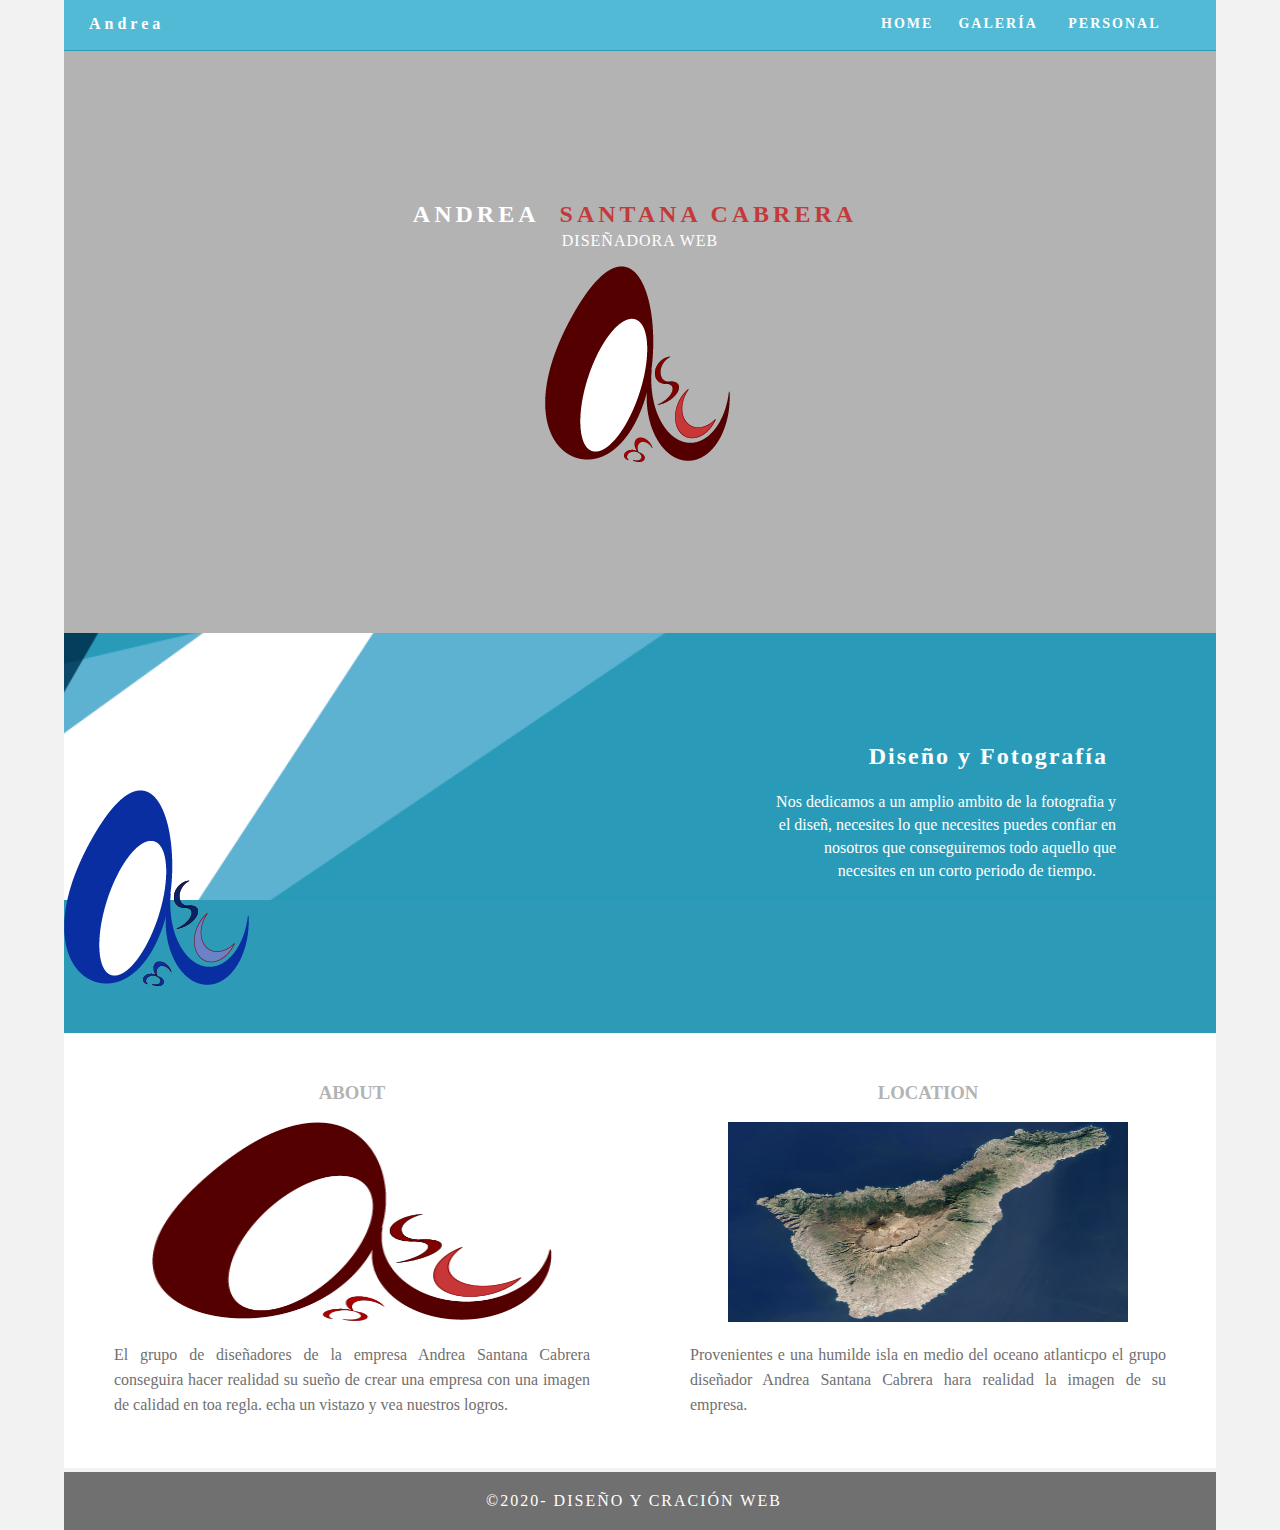
<file: index.html>
<!doctype html>
<html lang="en-US">
<head>
<meta charset="utf-8">
<meta http-equiv="X-UA-Compatible" content="IE=edge">
<meta name="viewport" content="width=device-width, initial-scale=1">
<title>Andrea Santana</title>
<link rel="Logo icon" href="images/1x/Recurso 4.png" />
<link href="css/singlePageTemplate.css" rel="stylesheet" type="text/css">
<!--The following script tag downloads a font from the Adobe Edge Web Fonts server for use within the web page. We recommend that you do not modify it.-->
<script>var __adobewebfontsappname__="dreamweaver"</script>
<script src="http://use.edgefonts.net/source-sans-pro:n2:default.js" type="text/javascript"></script>
<!-- HTML5 shim and Respond.js for IE8 support of HTML5 elements and media queries -->
<!-- WARNING: Respond.js doesn't work if you view the page via file:// -->
<!--[if lt IE 9]>
      <script src="https://oss.maxcdn.com/html5shiv/3.7.2/html5shiv.min.js"></script>
      <script src="https://oss.maxcdn.com/respond/1.4.2/respond.min.js"></script>
    <![endif]-->
</head>
<body>
<!-- Main Container -->
<div class="container"> 
  <!-- Navigation -->
  <header> <a href="">
    <h4 class="logo">Andrea</h4>
    </a>
    <nav>
      <ul>
        <li><a href="index.html">HOME</a></li>
        <li><a href="gallery.html">GALERÍA&nbsp;</a></li>
        <li><a href="personal.html">PERSONAL</a><a>&nbsp;</a></li>
      </ul>
    </nav>
  </header>
  <!-- Hero Section -->
  <section class="hero" id="hero">
    <h2 class="hero_header">ANDREA&nbsp; <span class="light">SANTANA CABRERA&nbsp;</span></h2>
    <p class="tagline">dISEÑADORA WEB</p>
    <p class="tagline"><img src="images/1x/Recurso 1.png" width="185" height="197" alt=""/>&nbsp;</p>
  </section>
  <!-- About Section -->
  
  <!-- Stats Gallery Section -->
  <!-- Parallax Section -->
  <section class="banner">
    <h2 class="parallax">Diseño y Fotografía&nbsp;</h2>
    <img src="images/1x/Recurso 1a.png" width="185" height="197" alt=""/>
    <p class="parallax_description">Nos dedicamos a un amplio ambito de la fotografia y el diseñ, necesites lo que necesites puedes confiar en nosotros que conseguiremos todo aquello que necesites en un corto periodo de tiempo.&nbsp; &nbsp; &nbsp;</p>
  </section>
  <!-- More Info Section -->
  <footer>
    <article class="footer_column">
      <h3>ABOUT</h3>
      <img src="images/2x/Recurso 1@2x.png" alt="" width="400" height="200" class="cards"/>
      <p>El grupo de diseñadores de la empresa Andrea Santana Cabrera conseguira hacer realidad su sueño de crear una empresa con una imagen de calidad en toa regla. echa un vistazo y vea nuestros logros. </p>
    </article>
    <article class="footer_column">
      <h3>LOCATION</h3>
      <img src="images/1200px-Tenerife_LANDSAT-Canary_Islands.png" alt="" width="400" height="200" class="cards"/>
      <p>Provenientes e una humilde isla en medio del oceano atlanticpo el grupo diseñador Andrea Santana Cabrera hara realidad la imagen de su empresa.&nbsp; &nbsp; &nbsp; </p>
    </article>
  </footer>
  <!-- Footer Section -->
  <!-- Copyrights Section -->
  <div class="copyright">&copy;2020- Diseño y cración web <strong>&nbsp;</strong></div>
</div>
<!-- Main Container Ends -->
</body>
</html>
</file>
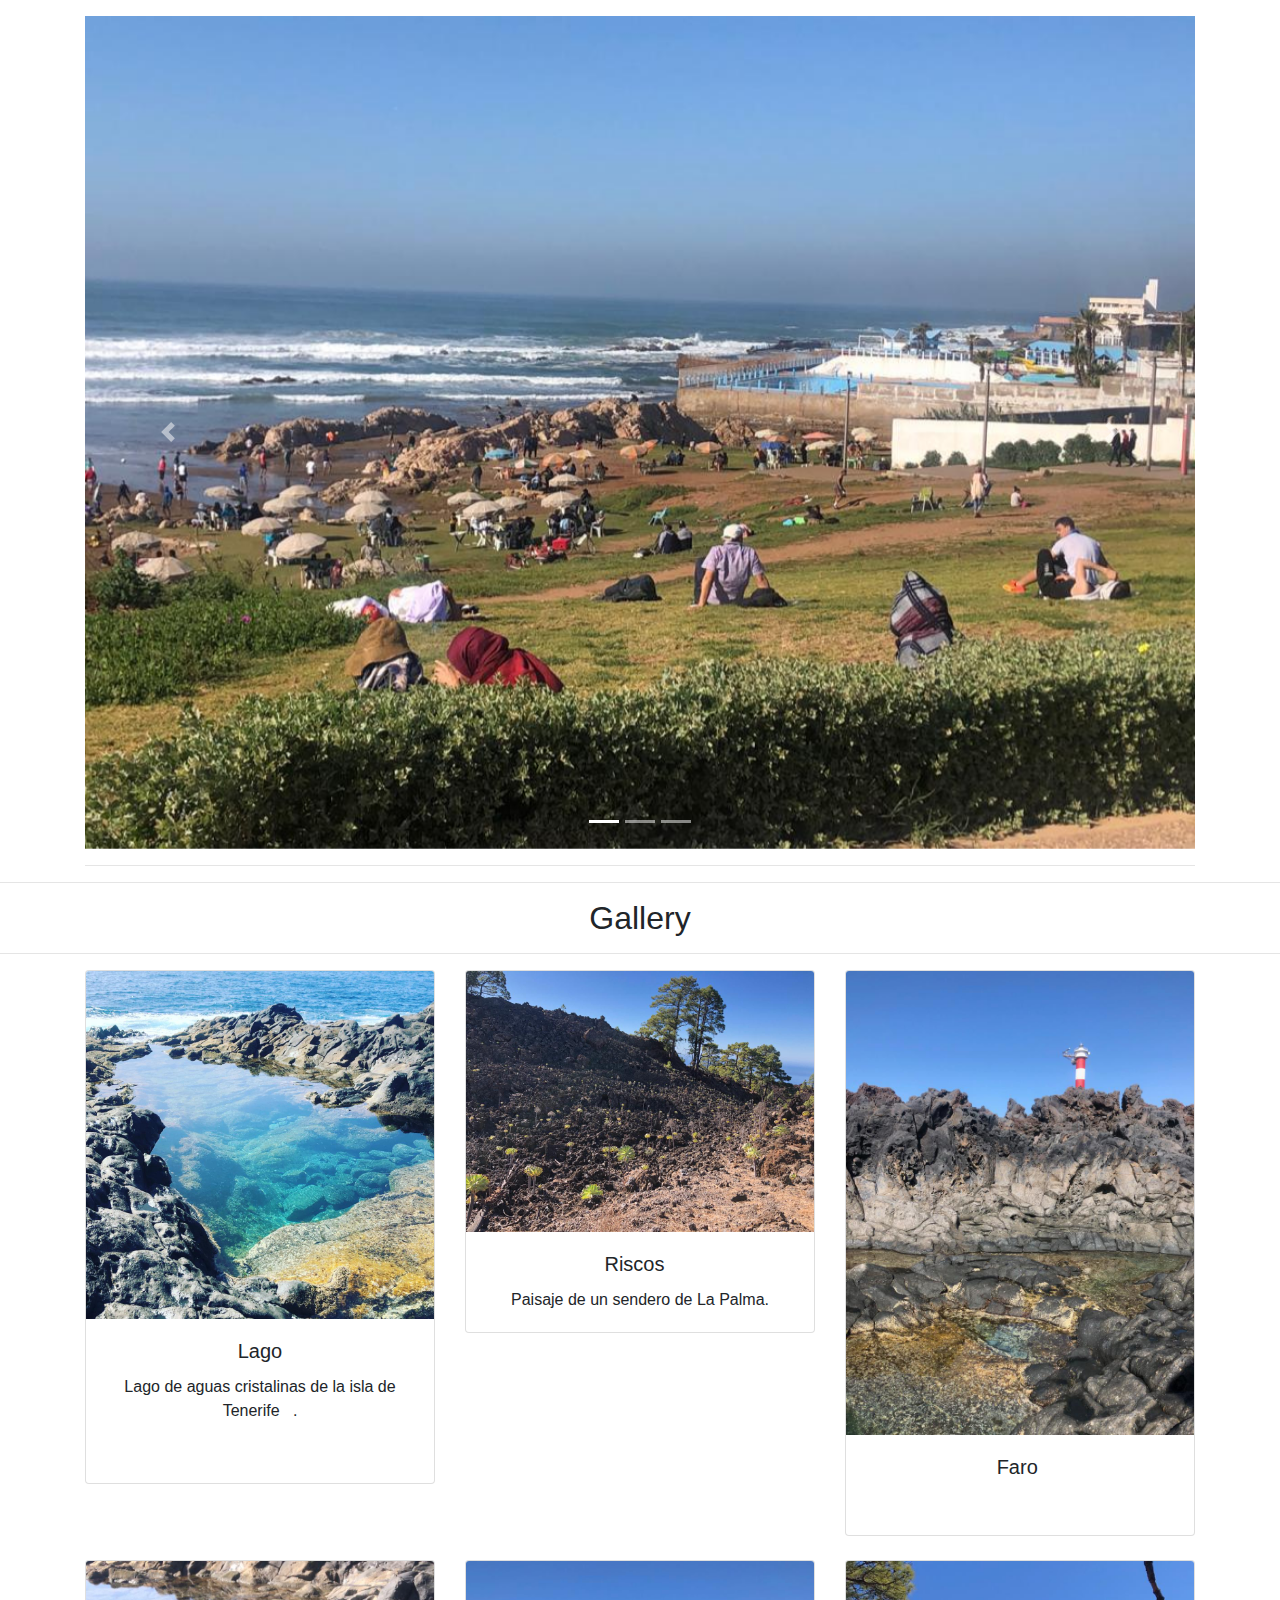
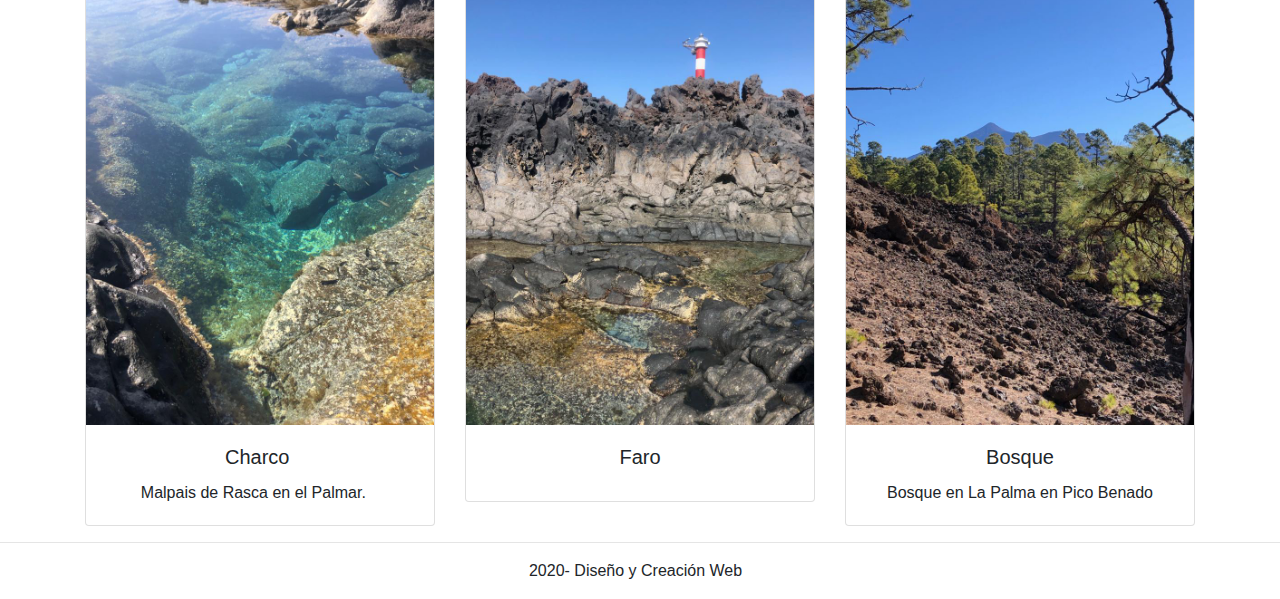
<file: gallery.html>
<!DOCTYPE html>
<html lang="en">
  <head>
    <meta charset="utf-8">
    <meta http-equiv="X-UA-Compatible" content="IE=edge">
    <meta name="viewport" content="width=device-width, initial-scale=1">
    <title>Galería</title>
	  <link rel="Logo icon" href="images/1x/Recurso 4.png" />
    <!-- Bootstrap -->
    <link href="css/bootstrap-4.4.1.css" rel="stylesheet">
  </head>
  <body>
<div class="container mt-3">
  <div class="row">
        <div class="col-12">
          <div id="carouselExampleControls" class="carousel slide" data-ride="carousel">
            <ol class="carousel-indicators">
              <li data-target="#carouselExampleControls" data-slide-to="0" class="active"></li>
              <li data-target="#carouselExampleControls" data-slide-to="1"></li>
              <li data-target="#carouselExampleControls" data-slide-to="2"></li>
            </ol>
            <div class="carousel-inner">
              <div class="carousel-item active">
                <a href="index.html"><img class="d-block w-100" src="images/Galeria/WhatsApp Image 2020-04-15 at 20.31.54 (8).jpeg" alt="First slide"></a>
<div class="carousel-caption d-none d-md-block"> </div>
              </div>
              <div class="carousel-item">
                <a href="index.html"><img class="d-block w-100" src="images/Galeria/WhatsApp Image 2020-04-15 at 20.31.54 (7).jpeg" alt="Second slide"></a>
<div class="carousel-caption d-none d-md-block"> </div>
              </div>
              <div class="carousel-item">
                <a href="index.html"><img class="d-block w-100" src="images/Galeria/WhatsApp Image 2020-04-15 at 20.31.54 (10).jpeg" alt="Third slide"></a>
<div class="carousel-caption d-none d-md-block"> </div>
              </div>
            </div>
            <a class="carousel-control-prev" href="#carouselExampleControls" role="button" data-slide="prev">
            <span class="carousel-control-prev-icon" aria-hidden="true"></span>
            <span class="sr-only">Previous</span>
            </a>
            <a class="carousel-control-next" href="#carouselExampleControls" role="button" data-slide="next">
            <span class="carousel-control-next-icon" aria-hidden="true"></span>
            <span class="sr-only">Next</span>
            </a>
          </div>
        </div>
  </div>
      <hr>
  </div>
<hr>
    <h2 class="text-center">Gallery</h2>
    <hr>
    <div class="container">
      <div class="row text-center">
        <div class="col-md-4 pb-1 pb-md-0">
          <div class="card">
            <img class="card-img-top" src="images/Galeria/WhatsApp Image 2020-04-15 at 20.31.54 (1).jpeg" alt="Card image cap">
            <div class="card-body">
              <h5 class="card-title">Lago</h5>
              <p class="card-text"> Lago de aguas cristalinas de la isla de Tenerife&nbsp; &nbsp;.</p>
              <p class="card-text">&nbsp;</p>
</div>
          </div>
        </div>
        <div class="col-md-4 pb-1 pb-md-0">
          <div class="card">
            <a href="images/Galeria/WhatsApp Image 2020-04-15 at 20.31.54 (2).jpeg"><img class="card-img-top" src="images/Galeria/WhatsApp Image 2020-04-15 at 20.31.54 (2).jpeg" alt="Card image cap"></a>
<div class="card-body">
          <h5 class="card-title">Riscos&nbsp;&nbsp;</h5>
              <p class="card-text">Paisaje de un sendero de La Palma.</p>
</div>
          </div>
        </div>
        <div class="col-md-4 pb-1 pb-md-0">
          <div class="card">
            <img class="card-img-top" src="images/Galeria/WhatsApp Image 2020-04-15 at 20.31.54 (3).jpeg" alt="Card image cap">
            <div class="card-body">
              <h5 class="card-title">Faro&nbsp;</h5>
              <p class="card-text">&nbsp;</p>
</div>
          </div>
        </div>
      </div>
      <div class="row text-center mt-4">
        <div class="col-md-4 pb-1 pb-md-0">
          <div class="card">
            <img class="card-img-top" src="images/Galeria/WhatsApp Image 2020-04-15 at 20.31.54 (9).jpeg" alt="Card image cap">
            <div class="card-body">
              <h5 class="card-title">Charco&nbsp;</h5>
              <p class="card-text">Malpais de Rasca en el Palmar.&nbsp; &nbsp;</p>
</div>
          </div>
        </div>
        <div class="col-md-4 pb-1 pb-md-0">
          <div class="card">
            <img class="card-img-top" src="images/Galeria/WhatsApp Image 2020-04-15 at 20.31.54 (5).jpeg" alt="Card image cap">
            <div class="card-body">
              <h5 class="card-title">Faro</h5>
</div>
          </div>
        </div>
        <div class="col-md-4 pb-1 pb-md-0">
          <div class="card">
            <img class="card-img-top" src="images/Galeria/WhatsApp Image 2020-04-15 at 20.31.54 (7).jpeg" alt="Card image cap">
            <div class="card-body">
              <h5 class="card-title">Bosque</h5>
              <p class="card-text">Bosque en La Palma en Pico Benado</p>
</div>
          </div>
        </div>
      </div>
    </div>
<hr>
<footer class="text-center">
  <div class="container">
        <div class="row">
          <div class="col-12">
            <p>2020- Diseño y Creación Web&nbsp;&nbsp;</p>
          </div>
        </div>
  </div>
  </footer>
    <!-- jQuery (necessary for Bootstrap's JavaScript plugins) -->
    <script src="js/jquery-3.4.1.min.js"></script>
    <!-- Include all compiled plugins (below), or include individual files as needed -->
    <script src="js/popper.min.js"></script>
    <script src="js/bootstrap-4.4.1.js"></script>
</body>
</html>
</file>
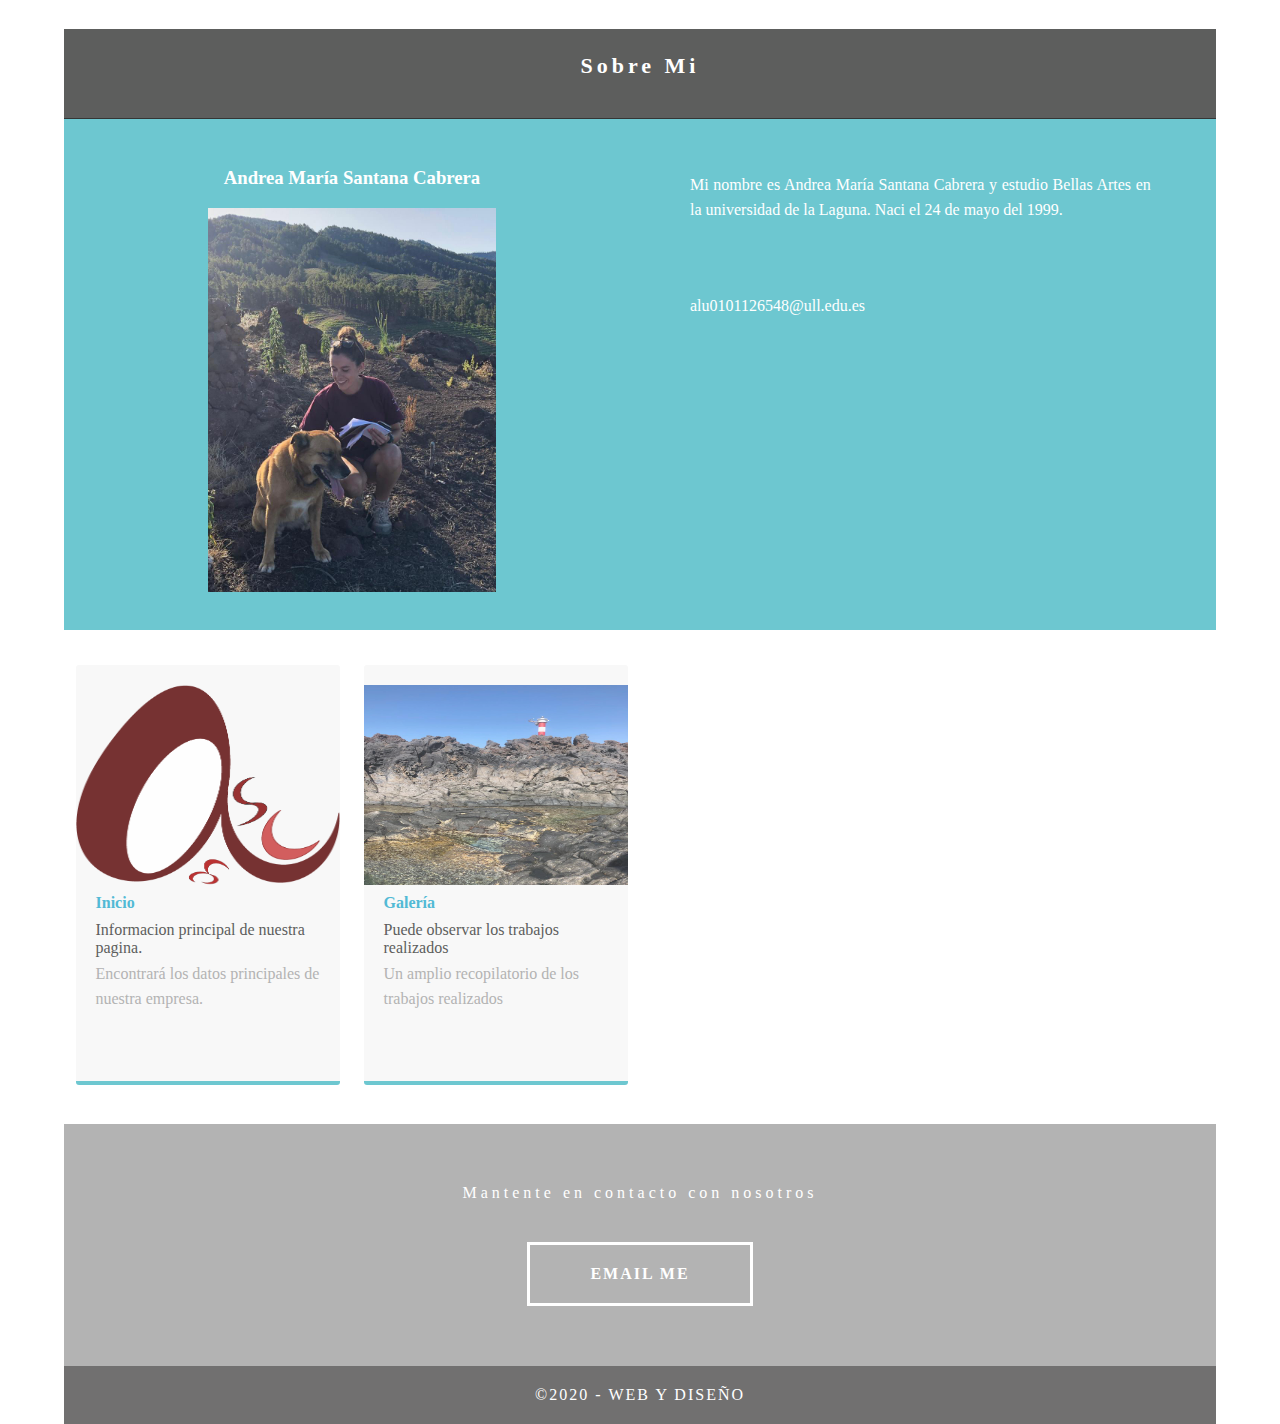
<file: personal.html>
<!doctype html>
<html>
<head>
<meta charset="utf-8">
<meta http-equiv="X-UA-Compatible" content="IE=edge">
<meta name="viewport" content="width=device-width, initial-scale=1">
<title>Sobre mi</title>
	<link rel="Logo icon" href="images/1x/Recurso 4.png" />
<link href="css/simpleGridTemplate.css" rel="stylesheet" type="text/css">
</head>
<body>
<!-- Main Container -->
<div class="container"> 
  <!-- Header -->
  <header class="header">
    <h4 class="logo">Sobre Mi</h4>
  </header>
  <!-- Hero Section -->
  <section class="intro">
    <div class="column">
      <h3>Andrea María Santana Cabrera</h3>
      <img src="images/Galeria/WhatsApp Image 2020-04-15 at 20.31.54.jpeg" alt="" class="profile"> </div>
    <div class="column">
      <p>Mi nombre es Andrea María Santana Cabrera y estudio Bellas Artes en la universidad de la Laguna. Naci el 24 de mayo del 1999. </p>
      <p>&nbsp;</p>
      <p>alu0101126548@ull.edu.es&nbsp;</p>
    </div>
  </section>
  <!-- Stats Gallery Section -->
  
  <div class="gallery">
    <div class="thumbnail"> <a href="index.html"><img src="images/3x/Recurso 1@3x.png" alt="" width="555" class="cards"/></a>
      <h4>Inicio</h4>
      <p class="tag">Informacion principal de nuestra pagina.</p>
      <p class="text_column"> Encontrará los datos principales de nuestra empresa.</p>
      <p class="text_column">&nbsp;</p>
      <p class="text_column">&nbsp;</p>
    </div>
    <div class="thumbnail"> <a href="gallery.html"><img src="images/Galeria/WhatsApp Image 2020-04-15 at 20.31.54 (3).jpeg" alt="" width="2000" class="cards"/></a>
      <h4>Galería</h4>
      <p class="tag">Puede observar los trabajos realizados&nbsp;</p>
      <p class="text_column"> Un amplio recopilatorio de los trabajos realizados </p>
      <p class="text_column">&nbsp;</p>
      <p class="text_column">&nbsp;</p>
    </div>

</div>
<!-- Footer Section -->
  <footer id="contact">
    <p class="hero_header">Mantente en contacto con nosotros</p>
    <div class="button">
  EMAIL ME </div>
  </footer>
  <!-- Copyrights Section -->
  <div class="copyright">&copy;2020 - <strong>Web y diseño</strong></div>
</div>
<!-- Main Container Ends -->
</body>
</html>
</file>
<file: css/singlePageTemplate.css>
@charset "UTF-8";
/* Body */
body {
	font-family: source-sans-pro;
	background-color: #f2f2f2;
	margin-top: 0px;
	margin-right: 0px;
	margin-bottom: 0px;
	margin-left: 0px;
	font-style: normal;
	font-weight: 200;
}
/* Container */
.container {
	width: 90%;
	margin-left: auto;
	margin-right: auto;
	height: 1000px;
	background-color: #FFFFFF;
}
/* Navigation */
header {
	width: 100%;
	height: 5%;
	background-color: #52bad5;
	border-bottom: 1px solid #2C9AB7;
}
.logo {
	color: #fff;
	font-weight: bold;
	text-align: undefined;
	width: 10%;
	float: left;
	margin-top: 15px;
	margin-left: 25px;
	letter-spacing: 4px;
}
nav {
	float: right;
	width: 50%;
	text-align: right;
	margin-right: 25px;
}
header nav ul {
	list-style: none;
	float: right;
}
nav ul li {
	float: left;
	color: #1;
	font-size: 14px;
	text-align: left;
	margin-right: 25px;
	letter-spacing: 2px;
	font-weight: bold;
	transition: all 0.3s linear;
}
ul li a {
	color: #FFFFFF;
	text-decoration: none;
}
ul li:hover a {
	color: #2C9AB7;
}
.hero_header {
	color: #FFFFFF;
	text-align: center;
	margin-top: 0px;
	margin-right: 0px;
	margin-bottom: 0px;
	margin-left: 0px;
	letter-spacing: 4px;
}
/* Hero Section */
.hero {
	background-color: #B3B3B3;
	padding-top: 150px;
	padding-bottom: 150px;
}
.light {
    font-weight: bold;
    color: #C43939;
}
.tagline {
	text-align: center;
	color: #FFFFFF;
	margin-top: 4px;
	font-weight: lighter;
	text-transform: uppercase;
	letter-spacing: 1px;
}
/* About Section */
.text_column {
	width: 29%;
	text-align: justify;
	font-weight: lighter;
	line-height: 25px;
	float: left;
	padding-left: 20px;
	padding-right: 20px;
	color: #A3A3A3;
}
.about {
	padding-left: 25px;
	padding-right: 25px;
	padding-top: 35px;
	display: inline-block;
	background-color: #FFFFFF;
	margin-top: 0px;
}
/* Stats Gallery */
.stats {
	color: #717070;
	margin-bottom: 5px;
}
.gallery {
	clear: both;
	display: inline-block;
	width: 100%;
	background-color: #FFFFFF;
	/* [disabled]min-width: 400px;
*/
	padding-bottom: 35px;
	padding-top: 0px;
	margin-top: -5px;
	margin-bottom: 0px;
}
.thumbnail {
	width: 25%;
	text-align: center;
	float: left;
	margin-top: 35px;
}
.gallery .thumbnail h4 {
	margin-top: 5px;
	margin-right: 5px;
	margin-bottom: 5px;
	margin-left: 5px;
	color: #52BAD5;
}
.gallery .thumbnail p {
	margin-top: 0px;
	margin-right: 0px;
	margin-bottom: 0px;
	margin-left: 0px;
	color: #A3A3A3;
}
/* Parallax Section */
.banner {
	background-color: #2D9AB7;
	background-image: url(../images/parallax.png);
	height: 400px;
	background-attachment: fixed;
	background-size: cover;
	background-repeat: no-repeat;
}
.parallax {
	color: #FFFFFF;
	text-align: right;
	padding-right: 100px;
	padding-top: 110px;
	letter-spacing: 2px;
	margin-top: 0px;
}
.parallax_description {
	color: #FFFFFF;
	text-align: right;
	padding-right: 100px;
	width: 30%;
	float: right;
	font-weight: lighter;
	line-height: 23px;
	margin-top: 0px;
	margin-right: 0px;
	margin-bottom: 0px;
	margin-left: 0px;
}
/* More info */
footer {
	background-color: #FFFFFF;
	padding-bottom: 35px;
}
.footer_column {
	width: 50%;
	text-align: center;
	padding-top: 30px;
	float: left;
}
footer .footer_column h3 {
	color: #B3B3B3;
	text-align: center;
}
footer .footer_column p {
	color: #717070;
	background-color: #FFFFFF;
}
.cards {
	width: 100%;
	height: auto;
	max-width: 400px;
	max-height: 200px;
}
footer .footer_column p {
	padding-left: 30px;
	padding-right: 30px;
	text-align: justify;
	line-height: 25px;
	font-weight: lighter;
	margin-left: 20px;
	margin-right: 20px;
}
.button {
	width: 200px;
	margin-top: 40px;
	margin-right: auto;
	margin-bottom: auto;
	margin-left: auto;
	padding-top: 20px;
	padding-right: 10px;
	padding-bottom: 20px;
	padding-left: 10px;
	text-align: center;
	vertical-align: middle;
	border-radius: 0px;
	text-transform: uppercase;
	font-weight: bold;
	letter-spacing: 2px;
	border: 3px solid #FFFFFF;
	color: #FFFFFF;
	transition: all 0.3s linear;
}
.button:hover {
	background-color: #FEFEFE;
	color: #C4C4C4;
	cursor: pointer;
}
.copyright {
	text-align: center;
	padding-top: 20px;
	padding-bottom: 20px;
	background-color: #717070;
	color: #FFFFFF;
	text-transform: uppercase;
	font-weight: lighter;
	letter-spacing: 2px;
	border-top-width: 2px;
}
.footer_banner {
	background-color: #B3B3B3;
	padding-top: 60px;
	padding-bottom: 60PX;
	margin-bottom: 0px;
	background-image: url(../images/pattern.png);
	background-repeat: repeat;
}
footer {
	display: inline-block;
}
.hidden {
	display: none;
}

/* Mobile */
@media (max-width: 320px) {
.logo {
	width: 100%;
	text-align: center;
	margin-top: 13px;
	margin-right: 0px;
	margin-bottom: 0px;
	margin-left: 0px;
}
.container header nav {
	margin-top: 0px;
	margin-right: 0px;
	margin-bottom: 0px;
	margin-left: 0px;
	width: 100%;
	float: none;
	display: none;
}
header nav ul {
}
nav ul li {
	margin-top: 0px;
	margin-right: 0px;
	margin-bottom: 0px;
	margin-left: 0px;
	width: 100%;
	text-align: center;
}
.text_column {
	width: 100%;
	text-align: justify;
	padding-top: 0px;
	padding-right: 0px;
	padding-bottom: 0px;
	padding-left: 0px;
}
.thumbnail {
	width: 100%;
}
.footer_column {
	width: 100%;
	margin-top: 0px;
}
.parallax {
	text-align: center;
	margin-top: 0px;
	margin-right: 0px;
	margin-bottom: 0px;
	margin-left: 0px;
	padding-top: 40%;
	padding-right: 0px;
	padding-bottom: 0px;
	padding-left: 0px;
	width: 100%;
	font-size: 18px;
}
.parallax_description {
	padding-top: 0px;
	padding-right: 0px;
	padding-bottom: 0px;
	padding-left: 0px;
	width: 90%;
	margin-top: 25px;
	margin-right: 0px;
	margin-bottom: 0px;
	margin-left: 12px;
	float: none;
	text-align: center;
}
.banner {
	background-color: #2D9AB7;
	background-image: none;
}
.tagline {
	margin-top: 20px;
	line-height: 22px;
}
.hero_header {
	padding-left: 10px;
	padding-right: 10px;
	line-height: 22px;
	text-align: center;
}
}

/* Small Tablets */
@media (min-width: 321px)and (max-width: 767px) {
.logo {
	width: 100%;
	text-align: center;
	margin-top: 13px;
	margin-right: 0px;
	margin-bottom: 0px;
	margin-left: 0px;
	color: #043745;
}
.container header nav {
	margin-top: 0px;
	margin-right: 0px;
	margin-bottom: 0px;
	margin-left: 0px;
	width: 100%;
	float: none;
	overflow: auto;
	display: inline-block;
	background: #52bad5;
}
header nav ul {
	padding: 0px;
	float: none;
}
nav ul li {
	margin-top: 0px;
	margin-right: 0px;
	margin-bottom: 0px;
	margin-left: 0px;
	width: 100%;
	text-align: center;
	padding-top: 8px;
	padding-bottom: 8px;
}
.text_column {
	width: 100%;
	text-align: left;
	padding-top: 0px;
	padding-right: 0px;
	padding-bottom: 0px;
	padding-left: 0px;
}
.thumbnail {
	width: 100%;
}
.footer_column {
	width: 100%;
	margin-top: 0px;
}
.parallax {
	text-align: center;
	margin-top: 0px;
	margin-right: 0px;
	margin-bottom: 0px;
	margin-left: 0px;
	padding-top: 40%;
	padding-right: 0px;
	padding-bottom: 0px;
	padding-left: 0px;
	width: 100%;
	font-size: 18px;
}
.parallax_description {
	padding-top: 0px;
	padding-right: 0px;
	padding-bottom: 0px;
	padding-left: 0px;
	margin-top: 30%;
	margin-right: 0px;
	margin-bottom: 0px;
	margin-left: 0px;
	float: none;
	width: 100%;
	text-align: center;
}
.thumbnail {
	width: 50%;
}
.parallax {
	margin-top: 0px;
	margin-right: 0px;
	margin-bottom: 0px;
	margin-left: 0px;
	padding-right: 0px;
	padding-bottom: 0px;
	padding-left: 0px;
	padding-top: 20%;
}
.parallax_description {
	margin-top: 0px;
	margin-right: 0px;
	margin-bottom: 0px;
	margin-left: 0px;
	width: 100%;
	padding-top: 30px;
}
.banner {
	padding-left: 20px;
	padding-right: 20px;
}
.footer_column {
	width: 100%;
}
}

/* Small Desktops */
@media (min-width: 768px) and (max-width: 1096px) {
.text_column {
	width: 100%;
}
.thumbnail {
	width: 50%;
}
.text_column {
	width: 100%;
	margin-top: 0px;
	margin-right: 0px;
	margin-bottom: 0px;
	margin-left: 0px;
	padding-top: 0px;
	padding-right: 0px;
	padding-bottom: 0px;
	padding-left: 0px;
}
.banner {
	margin-top: 0px;
	padding-top: 0px;
}
}
</file>
<file: css/simpleGridTemplate.css>
@charset "UTF-8";
/* Body */
body {
	font-family: Cambria, "Hoefler Text", "Liberation Serif", Times, "Times New Roman", serif;
	background-color: #FFFFFF;
	margin: 0;
}
/* Container */
.container {
	width: 90%;
	margin-left: auto;
	margin-right: auto;
	background-color: #FFFFFF;
}
/* Header */
header {
	width: 100%;
	height: 8%;
	background-color: #5D5E5D;
	border-bottom: 1px solid #353635;
}
.logo {
	color: #fff;
	font-weight: bold;
	margin-left: auto;
	letter-spacing: 4px;
	margin-right: auto;
	text-align: center;
	padding-top: 15px;
	line-height: 2em;
	font-size: 22px;
}
.hero_header {
	color: #FFFFFF;
	text-align: center;
	margin: 0;
	letter-spacing: 4px;
}
/* About Section */
.text_column {
	width: 90%;
	text-align: left;
	font-weight: lighter;
	line-height: 25px;
	float: left;
	padding-left: 20px;
	padding-right: 20px;
	color: #A3A3A3;
}
.gallery {
	clear: both;
	display: inline-block;
	width: 100%;
	background-color: #FFFFFF;
	/* [disabled]min-width: 400px;
*/
	padding-bottom: 35px;
	padding-top: 0px;
	margin-top: -5px;
	margin-bottom: 0px;
}
.thumbnail {
	width: 23%;
	text-align: center;
	float: left;
	margin-top: 35px;
	background-color: #F8F8F8;
	padding-bottom: 20px;
	margin-left: 1%;
	margin-right: 1%;
	border-radius: 3px;
	padding-top: 20px;
	border-bottom: 4px solid #6DC7D0;
}
.gallery .thumbnail h4 {
	margin-top: 5px;
	margin-bottom: 5px;
	color: #52BAD5;
	text-align: left;
	padding-left: 20px;
	padding-right: 20px;
}
.gallery .thumbnail p {
	margin: 0;
	color: #B3B3B3;
	text-align: left;
	padding-left: 20px;
}
/* More info */
.intro {
	background-color: #FFFFFF;
	padding-bottom: 35px;
}
.column {
	width: 50%;
	text-align: center;
	padding-top: 30px;
	float: left;
}
.intro .column h3 {
	color: #FFFFFF;
	text-align: center;
}
.intro .column p {
	color: #FFFFFF;
}
.cards {
	width: 100%;
	height: auto;
	max-width: 400px;
	max-height: 200px;
	opacity: 0.8;
}
.intro .column p {
	padding-left: 30px;
	padding-right: 30px;
	text-align: justify;
	line-height: 25px;
	font-weight: lighter;
	margin-left: 20px;
	margin-right: 20px;
	width: 80%;
	margin-top: 4%;
}
.button {
	width: 200px;
	margin-top: 40px;
	margin-right: auto;
	margin-bottom: auto;
	margin-left: auto;
	padding-top: 20px;
	padding-right: 10px;
	padding-bottom: 20px;
	padding-left: 10px;
	text-align: center;
	vertical-align: middle;
	border-radius: 0px;
	text-transform: uppercase;
	font-weight: bold;
	letter-spacing: 2px;
	border: 3px solid #FFFFFF;
	color: #FFFFFF;
	transition: all 0.3s linear;
}
.button:hover {
	background-color: #6DC7D0;
	color: #FFFFFF;
	cursor: pointer;
}
.copyright {
	text-align: center;
	padding-top: 20px;
	padding-bottom: 20px;
	background-color: #717070;
	color: #FFFFFF;
	text-transform: uppercase;
	font-weight: lighter;
	letter-spacing: 2px;
	border-top-width: 2px;
}
footer {
	background-color: #B3B3B3;
	padding-top: 60px;
	padding-bottom: 60PX;
}
.intro {
	display: inline-block;
	background-color: #6DC7D0;
}
.profile {
	width: 50%;
}
.gallery .thumbnail .tag {
	color: #5D5E5D;
	padding-bottom: 4px;
	padding-top: 4px;
	text-align: left;
	padding-left: 20px;
	padding-right: 20px;
}

/* Mobile */
@media (max-width: 320px) {
.logo {
	width: 100%;
	text-align: center;
	margin-top: 13px;
	margin-right: 0px;
	margin-bottom: 0px;
	margin-left: 0px;
}
.text_column {
	width: 100%;
	text-align: justify;
	padding: 0;
}
.intro .column p {
	width: 80%;
	margin-left: 0px;
}
.text_column {
	padding-left: 20px;
}
.thumbnail {
	width: 100%;
}
.column {
	width: 100%;
	margin-top: 0px;
}
.hero_header {
	padding-left: 10px;
	padding-right: 10px;
	line-height: 22px;
	text-align: center;
}
}

/* Small Tablets */
@media (min-width: 321px)and (max-width: 767px) {
.logo {
	width: 100%;
	text-align: center;
	margin-top: 13px;
	margin-right: 0px;
	margin-bottom: 0px;
	margin-left: 0px;
}
.text_column {
	width: 100%;
	text-align: left;
	padding: 0;
}
.thumbnail {
	width: 100%;
}
.column {
	width: 100%;
	margin-top: 0px;
}
.thumbnail {
	width: 100%;
}
.text_column {
	padding-left: 20px;
	padding-right: 20px;
	width: 90%;
}
.column {
	width: 100%;
	margin-left: 0px;
	margin-right: 0px;
}
.profile {
	width: 100%;
}
.intro .column p {
	width: 90%;
	text-align: center;
	padding-left: 0px;
}
}

/* Small Desktops */
@media (min-width: 768px) and (max-width: 1096px) {
.text_column {
	width: 100%;
}
.thumbnail {
	width: 48%;
}
.text_column {
	width: 90%;
	margin: 0;
	padding: 20px;
}
.intro .column p {
	width: 80%;
}
}
</file>
